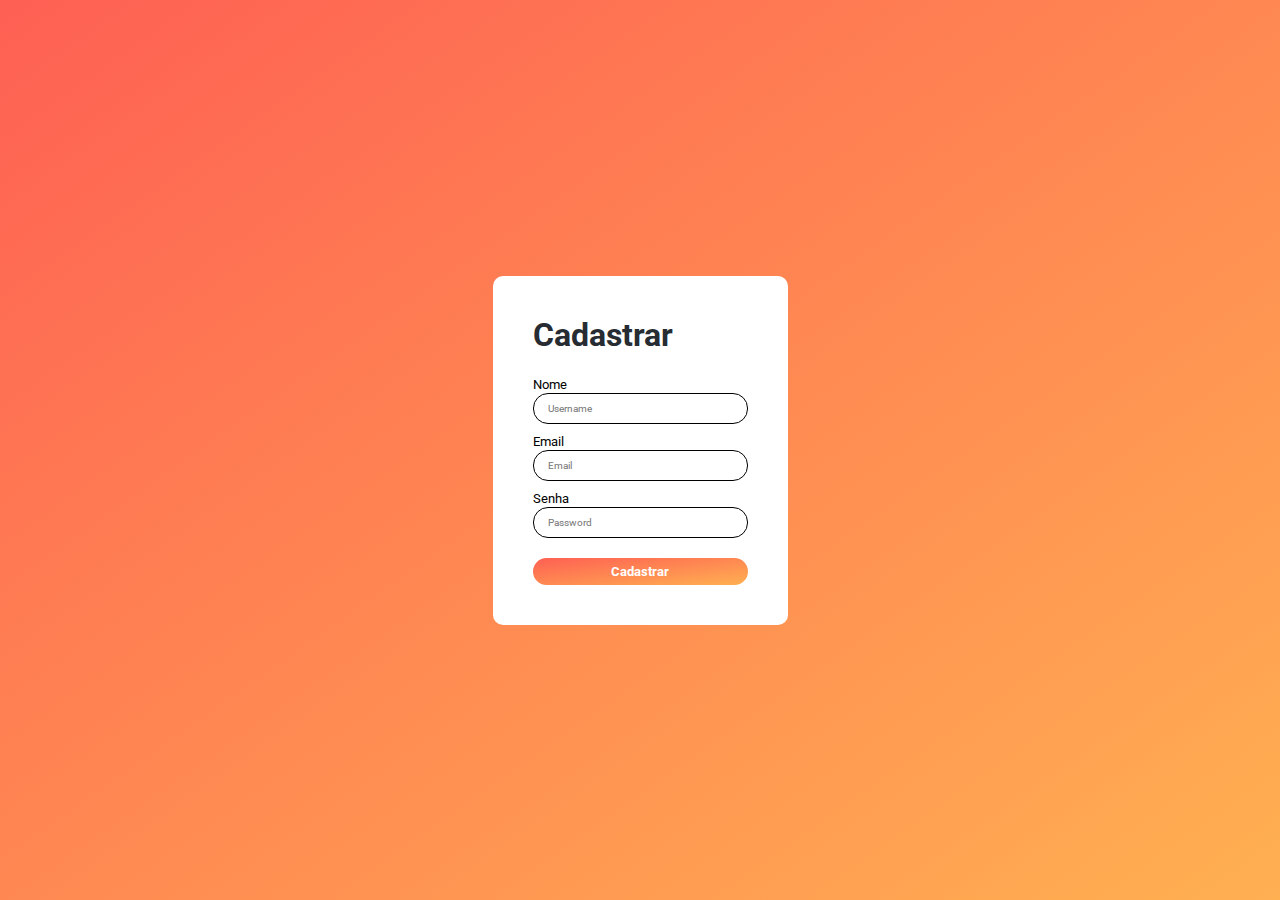
<file: tela-login/index.html>
<!DOCTYPE html>
<html lang="pt-br">
    <head>
        <meta charset="UTF-8" />
        <meta name="viewport" content="width=device-width, initial-scale=1.0" />
        <link rel="stylesheet" href="style.css" />
        <link
            rel="stylesheet"
            href="https://cdnjs.cloudflare.com/ajax/libs/font-awesome/6.6.0/css/all.min.css"
            integrity="sha512-Kc323vGBEqzTmouAECnVceyQqyqdsSiqLQISBL29aUW4U/M7pSPA/gEUZQqv1cwx4OnYxTxve5UMg5GT6L4JJg=="
            crossorigin="anonymous"
            referrerpolicy="no-referrer"
        />
        <title>Tela de login</title>
    </head>
    <body>
        <main>
            <div id="container">
                <form class="login-form">
                    <h1>Cadastrar</h1>
                    <div class="inputlist">
                        <div class="name">
                            <label for="name"> Nome </label>
                            <div class="formname">
                                <i class="fa-regular fa-user"></i>
                                <input
                                    type="text"
                                    name="name"
                                    id="input-name"
                                    placeholder="Username"
                                />
                            </div>
                        </div>

                        <div class="email">
                            <label for="email">Email</label>
                            <div class="formname">
                                <i class="fa-regular fa-envelope"></i>
                                <input
                                    type="email"
                                    name="email"
                                    id="input-email"
                                    placeholder="Email"
                                />
                            </div>
                        </div>

                        <div class="email">
                            <label for="senha">Senha</label>
                            <div class="formname">
                                <i class="fa-solid fa-lock"></i>
                                <input
                                    type="password"
                                    name="password"
                                    id="input-pass"
                                    placeholder="Password"
                                />
                            </div>
                        </div>
                    </div>
                    <button type="submit">Cadastrar</button>
                </form>
            </div>
        </main>
    </body>
</html>
</file>
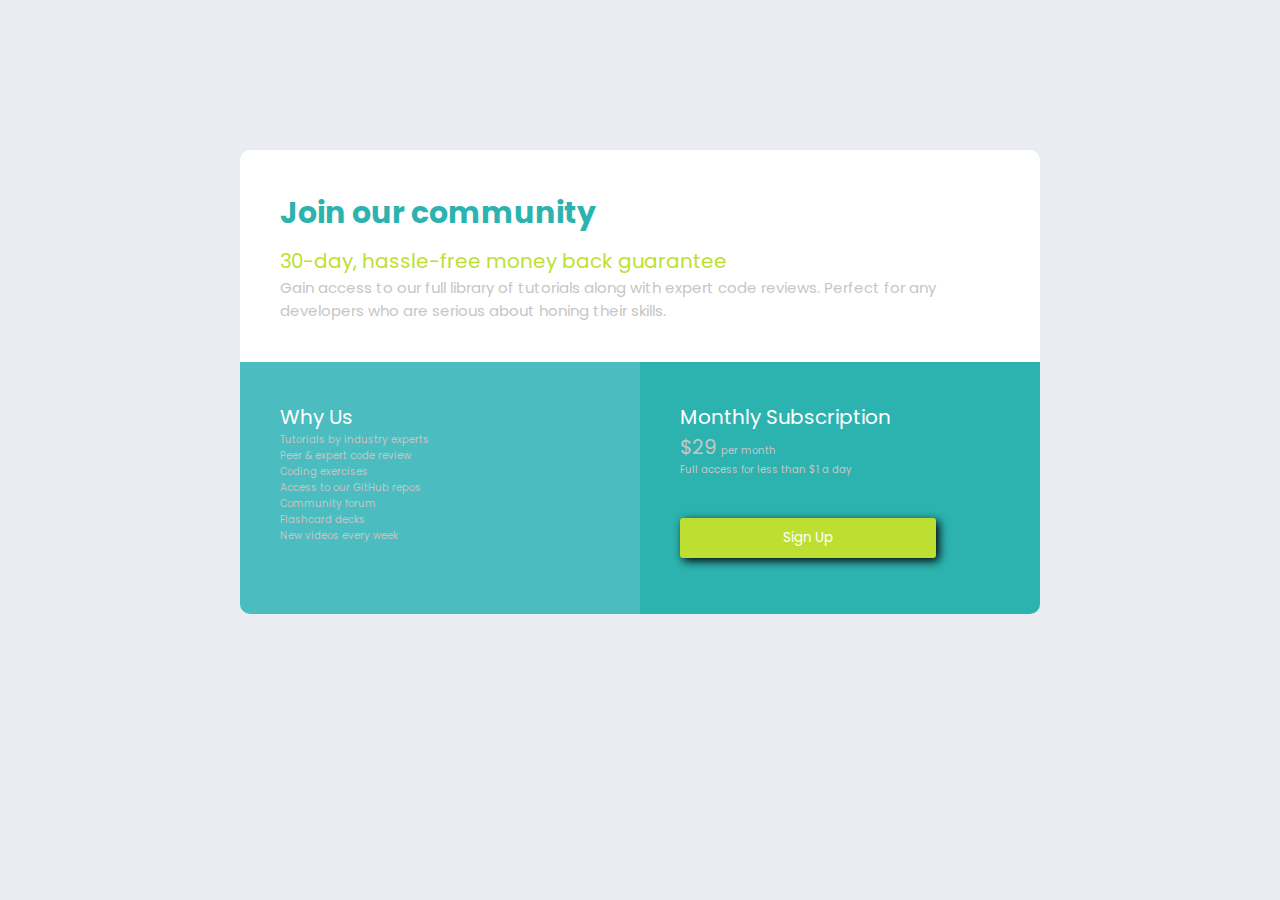
<file: tela-preço/index.html>
<!DOCTYPE html>
<html lang="pt-br">
    <head>
        <meta charset="UTF-8" />
        <meta name="viewport" content="width=device-width, initial-scale=1.0" />
        <link rel="stylesheet" href="style.css" />
        <title>Tela de Preço</title>
    </head>
    <body>
        <main>
            <div class="content">
                <div class="upside">
                    <div class="text">
                        <p class="title">Join our community</p>
                        <p class="subtitle">
                            <span>30-day, hassle-free money back guarantee</span>
                        </p>
                        <p class="upside-text">
                            Gain access to our full library of tutorials along with expert code
                            reviews. Perfect for any developers who are serious about honing their
                            skills.
                        </p>
                    </div>
                </div>
                <div class="bottomside">
                    <div class="rightside">
                        <div class="text">
                            <p class="subtitle">Why Us</p>
                            <p>Tutorials by industry experts</p>
                            <p>Peer & expert code review</p>
                            <p>Coding exercises</p>
                            <p>Access to our GitHub repos</p>
                            <p>Community forum</p>
                            <p>Flashcard decks</p>
                            <p>New videos every week</p>
                        </div>
                    </div>
                    <div class="leftside">
                        <div class="text">
                            <p class="subtitle">Monthly Subscription</p>
                            <p class="price">$29 <span>per month</span></p>
                            <p>Full access for less than $1 a day</p>
                            <button>Sign Up</button>
                        </div>
                    </div>
                </div>
            </div>
        </main>
    </body>
</html>
</file>
<file: tela-login/style.css>
@import url('https://fonts.googleapis.com/css2?family=Roboto:ital,wght@0,100;0,300;0,400;0,500;0,700;0,900;1,100;1,300;1,400;1,500;1,700;1,900&display=swap');

*{
    margin: 0;
    padding: 0;
    box-sizing: border-box;
    font-family: "Roboto", sans-serif;
}

#container{
    width: 100%;
    height: 100vh;
    display: flex;
    justify-content: center;
    align-items: center;
    background-image: linear-gradient(to bottom right, #FE6053, #FFB051);
}

.login-form{
    background-color: #fff;
    display: flex;
    flex-direction: column;
    justify-content: center;
    padding: 40px;
    border-radius: 10px;
    gap: 20px;
}

h1{
    color: #262C32;
    font-size: 2rem;
}

.inputlist{
    display: flex;
    flex-direction: column;
    gap: 7px;
}

.inputlist label{
    font-size: 13px;
}

.formname{
    display: flex;
    align-items: center;
    background-color: white;
    border: 1px solid black;
    border-radius: 15px;
    padding: 4px;
}

.formname i{
    padding-left: 5px;
    color: #FE6953;
}

.inputlist input{
    width: 200px;
    padding: 5px;
    border: none;
    border-radius: 10px;
    font-size: 10px;
}
.inputlist input:focus{
    outline: 0;
}

button{
    padding: 6px;
    border-radius: 15px;
    border: none;
    color: white;
    font-weight: bold;
    background-image: linear-gradient(to bottom right, #FE6053, #FFB051);
    cursor: pointer;
}
</file>
<file: tela-preço/style.css>
@import url('https://fonts.googleapis.com/css2?family=Poppins:ital,wght@0,100;0,200;0,300;0,400;0,500;0,600;0,700;0,800;0,900;1,100;1,200;1,300;1,400;1,500;1,600;1,700;1,800;1,900&display=swap');
*{
    margin: 0;
    padding: 0;
    box-sizing: border-box;
    font-family: "Poppins", sans-serif;
}
main{
    background-color: #E9EDF1;
    width: 100%;
    height: 100vh;
    display: flex;
    justify-content: center;
    align-items: center;
}
.content{
    width: 800px;
    height: 600px;
    display: flex;
    flex-direction: column ;
    align-items: center;
    
}

.content .bottomside{
    width: 100%;
    height: 100%;
    display: flex;
    flex-direction: row;
    
}
.content .upside{
    width: 100%;
    height: 50%;
    background-color: #fff;
    border-radius: 10px 10px 0 0;
}
.content .leftside{
    width: 50%;
    height: 65%;
    background-color: #2CB3AF;
    border-radius: 0 0 10px 0;
}
.content .rightside{
    width: 50%;
    height: 65%;
    background-color: #4BBCBF;
    border-radius: 0 0 0 10px;
}
.text{
    margin: 40px;
}
.title{
    font-size: 30px;
    color: #2CB3AF;
    font-weight: bold;
    margin-bottom: 10px;
}
.subtitle {
    font-size: 20px;
    color: white;
}
.subtitle span{
    color:#BEDF32;
}
p{
    font-size: 10px;
    color: #C6C6C6;
}
.price{
    font-size: 20px
}
.upside-text{
    font-size: 15px;
}
button{
    width: 80%;
    height: 40px;
    color: white;
    background-color: #BEDF32;
    border: none;
    margin: 40px 0;
    border-radius: 3px;
    box-shadow: 3px 3px 10px 0 black;
}
.price span{
    font-size: 10px;
}
</file>
